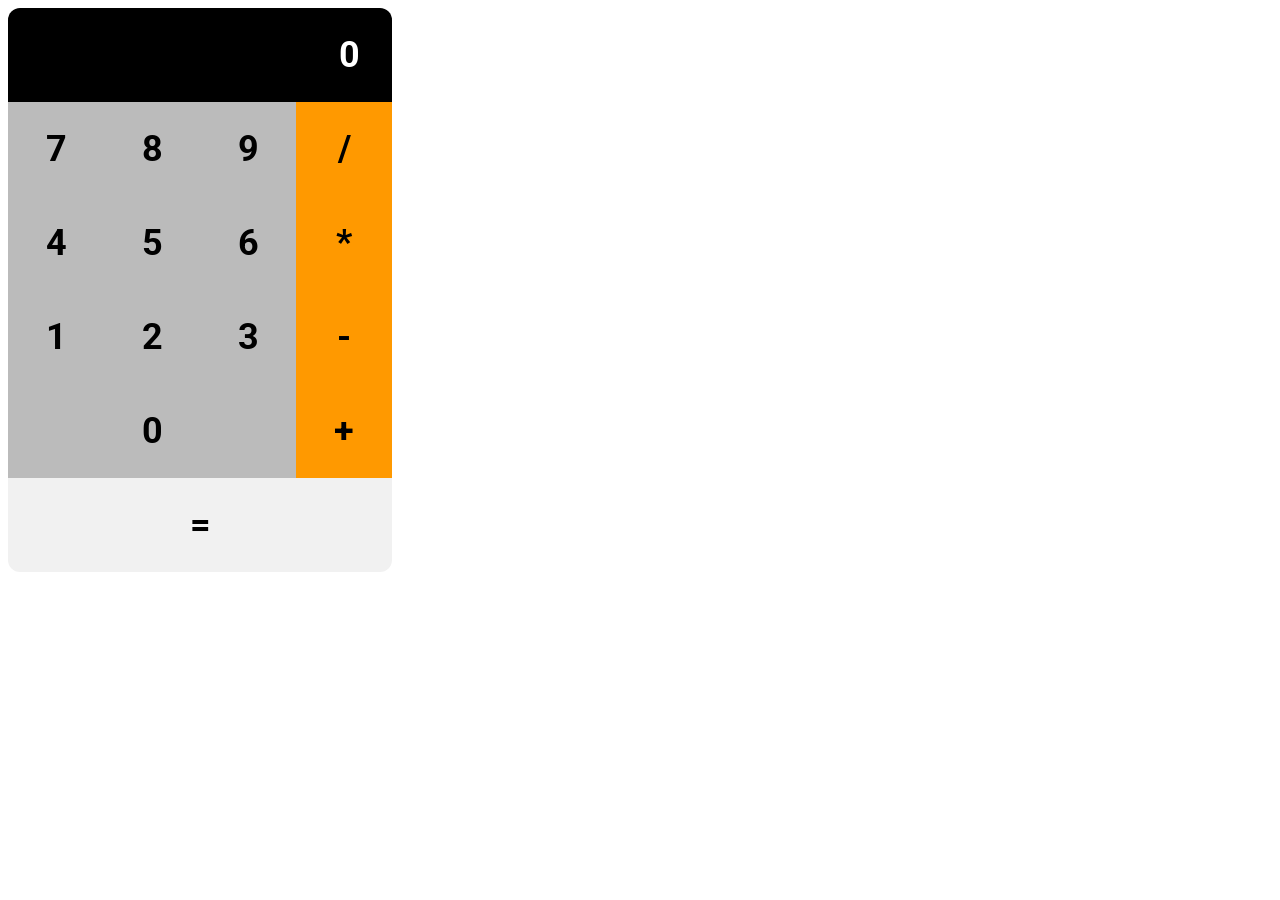
<file: index.html>
<!DOCTYPE html>
<html>
<head>
	<title>Calculator</title>
	<link rel="preconnect" href="https://fonts.gstatic.com">
	<link href="https://fonts.googleapis.com/css2?family=Roboto:wght@400;500;700;900&display=swap" rel="stylesheet">
	<link rel="stylesheet" type="text/css" href="style.css">
</head>
<body>
	<table class="Calculator">
		<tbody>
			<tr>
				<td id="output" class="Calculator__output" colspan="4">0</td>
			</tr>
			<tr>
				<td id="7" class="Calculator__numb">7</td>
				<td id="8" class="Calculator__numb">8</td>
				<td id="9" class="Calculator__numb">9</td>
				<td id="del" class="Calculator__fun">/</td>
			</tr>
			<tr>
				<td id="4" class="Calculator__numb">4</td>
				<td id="5" class="Calculator__numb">5</td>
				<td id="6" class="Calculator__numb">6</td>
				<td id="umn" class="Calculator__fun">*</td>
			</tr>
			<tr>
				<td id="1" class="Calculator__numb">1</td>
				<td id="2" class="Calculator__numb">2</td>
				<td id="3" class="Calculator__numb">3</td>
				<td id="minus" class="Calculator__fun">-</td>
			</tr>
			<tr>
				<td id="0" class="Calculator__numb" colspan="3">0</td>
				<td id="plus" class="Calculator__fun">+</td>
			</tr>
			<tr>
				<td id="enter" class="Calculator__enter" colspan="4">=</td>
			</tr>
		</tbody>
	</table>
	<script type="text/javascript" src="jquery-3.5.1.min.js"></script>
	<script type="text/javascript" src="main.js"></script>
</body>
</html>
</file>
<file: style.css>
td {
	width: 96px;
	padding: 26px 0;
	text-align: center;
}

.Calculator {
	font-family: 'Roboto', sans-serif;
	font-size: 36px;
	font-weight: 700;
	border-collapse: collapse;
}

.Calculator__output {
	background-color: black;
	color: white;
	border-radius: 12px 12px 0 0;
	text-align: right;
	padding-right: 32px;
	cursor: default;
}

.Calculator__fun {
	background-color: #ff9900;
	color: black;
	cursor: pointer;
	transition: opacity ease .25s;
}

.Calculator__fun:hover {
	opacity: .75;
}

.Calculator__numb {
	background-color: #bbbbbb;
	color: black;
	cursor: pointer;
	transition: opacity ease .25s;
}

.Calculator__numb:hover {
	opacity: .75;
}

.Calculator__enter {
	background-color: #f1f1f1;
	color: black;
	border-radius: 0 0 12px 12px;
	cursor: pointer;
	transition: opacity ease .25s;
}

.Calculator__enter:hover {
	opacity: .75;
}
</file>
